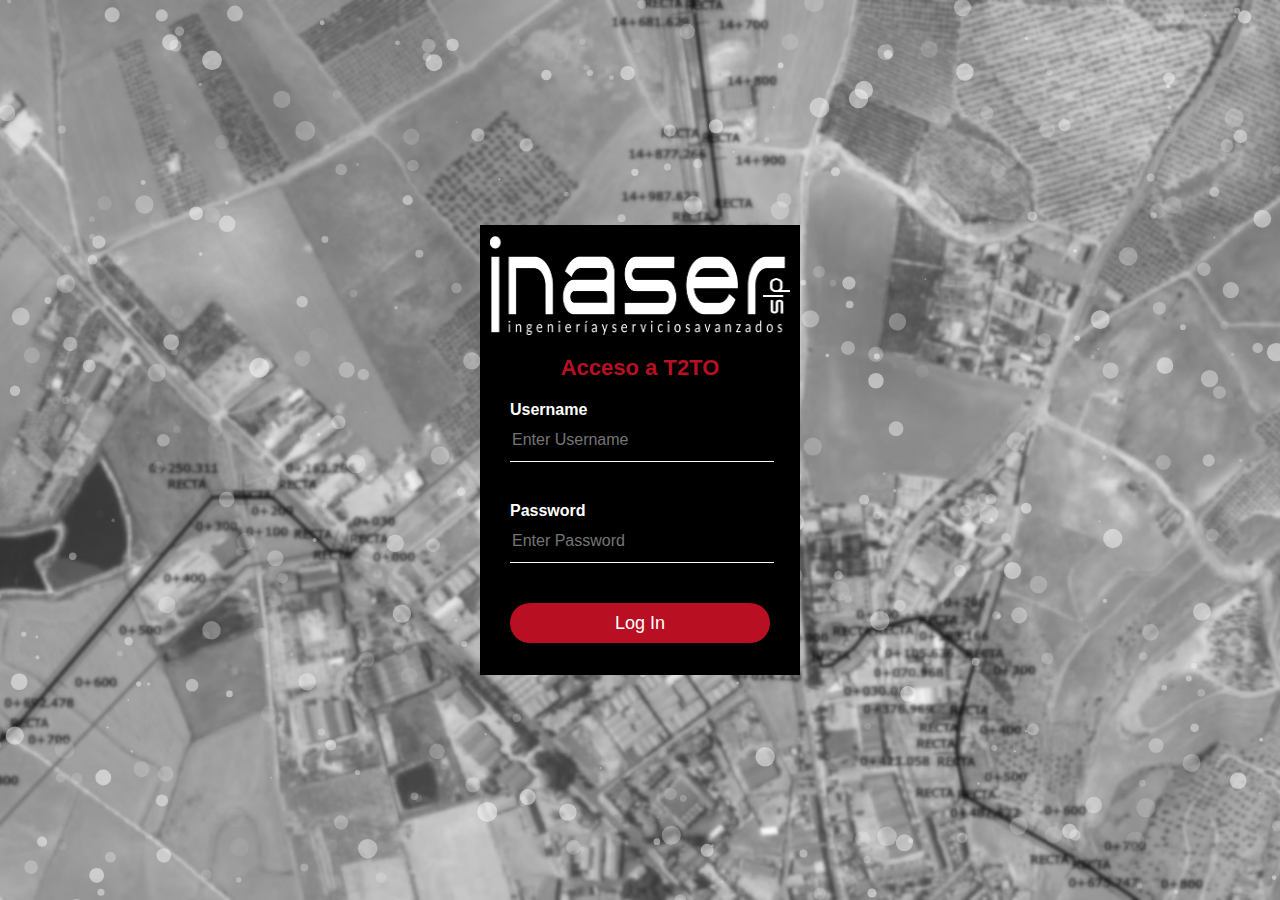
<file: index.html>
<!DOCTYPE html>
<html lang="es">
  
   <head>
      <meta charset="utf-8">
      <title>Prototipo Acceso T2 TO</title>
      <link rel="stylesheet" href="index.css">
      <link rel="shortcut icon" href="fondotransparentesinweb85300.png" type="image/x-icon">
   </head>
   
   <body>
       
       <div id="particles-js"></div>

       <div class="login-box">
           <img class="avatar" src="fondo%20transparente%20txt%20blanco%20sin%20web.png" alt="logo de inaser">
           
           <h1>Acceso a T2TO</h1>
           
           <script src="index.js"></script>
           
           
           <form name=form>
               <!--user name-->
               <label for="username">Username</label>
               <input type="text" placeholder="Enter Username" name=login autocomplete="off">
               
               <!--Passwordd-->
               <label for="password">Password</label>
               <input type="password" placeholder="Enter Password" name=password>
            
            <input onclick=ir() type="button" value="Log In">
            
           
               
           </form>
           
        </div>
 
<script src="particles.min.js"></script>  
<script src="app.js"></script>
        
   </body>
</html>
</file>
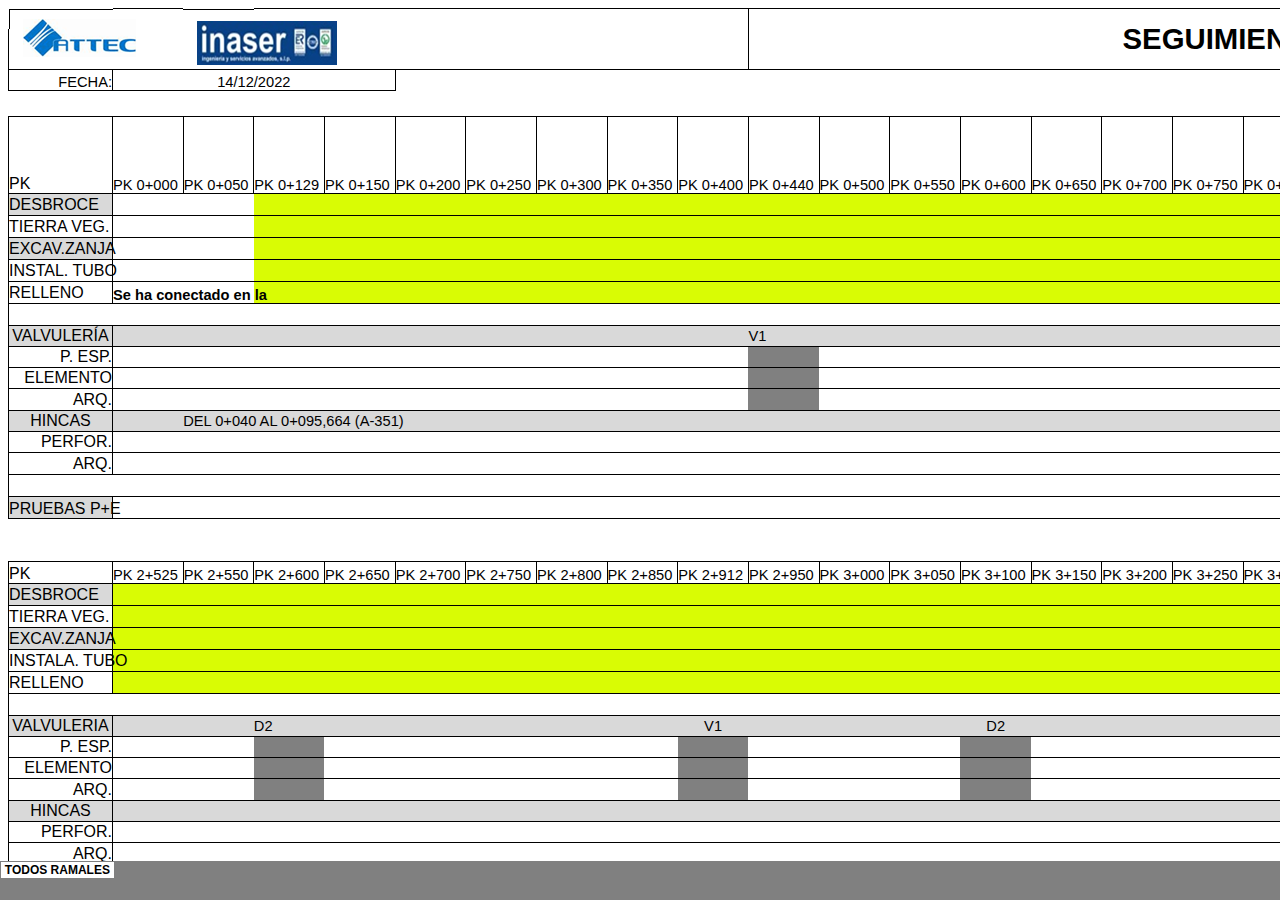
<file: 20221130 T2TO WEB REV00.htm>
<html xmlns:v="urn:schemas-microsoft-com:vml"
xmlns:o="urn:schemas-microsoft-com:office:office"
xmlns:x="urn:schemas-microsoft-com:office:excel"
xmlns="http://www.w3.org/TR/REC-html40">

<head>
<meta name="Excel Workbook Frameset">
<meta http-equiv=Content-Type content="text/html; charset=windows-1252">
<meta name=ProgId content=Excel.Sheet>
<meta name=Generator content="Microsoft Excel 15">
<link rel=File-List href="20221130%20T2TO%20WEB%20REV00_archivos/filelist.xml">
<title>SEGUIMIENTO OBRAS</title>
<![if !supportTabStrip]>
<link id="shLink" href="20221130%20T2TO%20WEB%20REV00_archivos/sheet001.htm">

<link id="shLink">

<script language="JavaScript">
<!--
 var c_lTabs=1;

 var c_rgszSh=new Array(c_lTabs);
 c_rgszSh[0] = "TODOS�RAMALES";



 var c_rgszClr=new Array(8);
 c_rgszClr[0]="window";
 c_rgszClr[1]="buttonface";
 c_rgszClr[2]="windowframe";
 c_rgszClr[3]="windowtext";
 c_rgszClr[4]="threedlightshadow";
 c_rgszClr[5]="threedhighlight";
 c_rgszClr[6]="threeddarkshadow";
 c_rgszClr[7]="threedshadow";

 var g_iShCur;
 var g_rglTabX=new Array(c_lTabs);

function fnGetIEVer()
{
 var ua=window.navigator.userAgent
 var msie=ua.indexOf("MSIE")
 if (msie>0 && window.navigator.platform=="Win32")
  return parseInt(ua.substring(msie+5,ua.indexOf(".", msie)));
 else
  return 0;
}

function fnBuildFrameset()
{
 var szHTML="<frameset rows=\"*,18\" border=0 width=0 frameborder=no framespacing=0>"+
  "<frame src=\""+document.all.item("shLink")[0].href+"\" name=\"frSheet\" noresize>"+
  "<frameset cols=\"54,*\" border=0 width=0 frameborder=no framespacing=0>"+
  "<frame src=\"\" name=\"frScroll\" marginwidth=0 marginheight=0 scrolling=no>"+
  "<frame src=\"\" name=\"frTabs\" marginwidth=0 marginheight=0 scrolling=no>"+
  "</frameset></frameset><plaintext>";

 with (document) {
  open("text/html","replace");
  write(szHTML);
  close();
 }

 fnBuildTabStrip();
}

function fnBuildTabStrip()
{
 var szHTML=
  "<html><head><style>.clScroll {font:8pt Courier New;color:"+c_rgszClr[6]+";cursor:default;line-height:10pt;}"+
  ".clScroll2 {font:10pt Arial;color:"+c_rgszClr[6]+";cursor:default;line-height:11pt;}</style></head>"+
  "<body onclick=\"event.returnValue=false;\" ondragstart=\"event.returnValue=false;\" onselectstart=\"event.returnValue=false;\" bgcolor="+c_rgszClr[4]+" topmargin=0 leftmargin=0><table cellpadding=0 cellspacing=0 width=100%>"+
  "<tr><td colspan=6 height=1 bgcolor="+c_rgszClr[2]+"></td></tr>"+
  "<tr><td style=\"font:1pt\">&nbsp;<td>"+
  "<td valign=top id=tdScroll class=\"clScroll\" onclick=\"parent.fnFastScrollTabs(0);\" onmouseover=\"parent.fnMouseOverScroll(0);\" onmouseout=\"parent.fnMouseOutScroll(0);\"><a>&#171;</a></td>"+
  "<td valign=top id=tdScroll class=\"clScroll2\" onclick=\"parent.fnScrollTabs(0);\" ondblclick=\"parent.fnScrollTabs(0);\" onmouseover=\"parent.fnMouseOverScroll(1);\" onmouseout=\"parent.fnMouseOutScroll(1);\"><a>&lt</a></td>"+
  "<td valign=top id=tdScroll class=\"clScroll2\" onclick=\"parent.fnScrollTabs(1);\" ondblclick=\"parent.fnScrollTabs(1);\" onmouseover=\"parent.fnMouseOverScroll(2);\" onmouseout=\"parent.fnMouseOutScroll(2);\"><a>&gt</a></td>"+
  "<td valign=top id=tdScroll class=\"clScroll\" onclick=\"parent.fnFastScrollTabs(1);\" onmouseover=\"parent.fnMouseOverScroll(3);\" onmouseout=\"parent.fnMouseOutScroll(3);\"><a>&#187;</a></td>"+
  "<td style=\"font:1pt\">&nbsp;<td></tr></table></body></html>";

 with (frames['frScroll'].document) {
  open("text/html","replace");
  write(szHTML);
  close();
 }

 szHTML =
  "<html><head>"+
  "<style>A:link,A:visited,A:active {text-decoration:none;"+"color:"+c_rgszClr[3]+";}"+
  ".clTab {cursor:hand;background:"+c_rgszClr[1]+";font:9pt Arial;padding-left:3px;padding-right:3px;text-align:center;}"+
  ".clBorder {background:"+c_rgszClr[2]+";font:1pt;}"+
  "</style></head><body onload=\"parent.fnInit();\" onselectstart=\"event.returnValue=false;\" ondragstart=\"event.returnValue=false;\" bgcolor="+c_rgszClr[4]+
  " topmargin=0 leftmargin=0><table id=tbTabs cellpadding=0 cellspacing=0>";

 var iCellCount=(c_lTabs+1)*2;

 var i;
 for (i=0;i<iCellCount;i+=2)
  szHTML+="<col width=1><col>";

 var iRow;
 for (iRow=0;iRow<6;iRow++) {

  szHTML+="<tr>";

  if (iRow==5)
   szHTML+="<td colspan="+iCellCount+"></td>";
  else {
   if (iRow==0) {
    for(i=0;i<iCellCount;i++)
     szHTML+="<td height=1 class=\"clBorder\"></td>";
   } else if (iRow==1) {
    for(i=0;i<c_lTabs;i++) {
     szHTML+="<td height=1 nowrap class=\"clBorder\">&nbsp;</td>";
     szHTML+=
      "<td id=tdTab height=1 nowrap class=\"clTab\" onmouseover=\"parent.fnMouseOverTab("+i+");\" onmouseout=\"parent.fnMouseOutTab("+i+");\">"+
      "<a href=\""+document.all.item("shLink")[i].href+"\" target=\"frSheet\" id=aTab>&nbsp;"+c_rgszSh[i]+"&nbsp;</a></td>";
    }
    szHTML+="<td id=tdTab height=1 nowrap class=\"clBorder\"><a id=aTab>&nbsp;</a></td><td width=100%></td>";
   } else if (iRow==2) {
    for (i=0;i<c_lTabs;i++)
     szHTML+="<td height=1></td><td height=1 class=\"clBorder\"></td>";
    szHTML+="<td height=1></td><td height=1></td>";
   } else if (iRow==3) {
    for (i=0;i<iCellCount;i++)
     szHTML+="<td height=1></td>";
   } else if (iRow==4) {
    for (i=0;i<c_lTabs;i++)
     szHTML+="<td height=1 width=1></td><td height=1></td>";
    szHTML+="<td height=1 width=1></td><td></td>";
   }
  }
  szHTML+="</tr>";
 }

 szHTML+="</table></body></html>";
 with (frames['frTabs'].document) {
  open("text/html","replace");
  charset=document.charset;
  write(szHTML);
  close();
 }
}

function fnInit()
{
 g_rglTabX[0]=0;
 var i;
 for (i=1;i<=c_lTabs;i++)
  with (frames['frTabs'].document.all.tbTabs.rows[1].cells[fnTabToCol(i-1)])
   g_rglTabX[i]=offsetLeft+offsetWidth-6;
}

function fnTabToCol(iTab)
{
 return 2*iTab+1;
}

function fnNextTab(fDir)
{
 var iNextTab=-1;
 var i;

 with (frames['frTabs'].document.body) {
  if (fDir==0) {
   if (scrollLeft>0) {
    for (i=0;i<c_lTabs&&g_rglTabX[i]<scrollLeft;i++);
    if (i<c_lTabs)
     iNextTab=i-1;
   }
  } else {
   if (g_rglTabX[c_lTabs]+6>offsetWidth+scrollLeft) {
    for (i=0;i<c_lTabs&&g_rglTabX[i]<=scrollLeft;i++);
    if (i<c_lTabs)
     iNextTab=i;
   }
  }
 }
 return iNextTab;
}

function fnScrollTabs(fDir)
{
 var iNextTab=fnNextTab(fDir);

 if (iNextTab>=0) {
  frames['frTabs'].scroll(g_rglTabX[iNextTab],0);
  return true;
 } else
  return false;
}

function fnFastScrollTabs(fDir)
{
 if (c_lTabs>16)
  frames['frTabs'].scroll(g_rglTabX[fDir?c_lTabs-1:0],0);
 else
  if (fnScrollTabs(fDir)>0) window.setTimeout("fnFastScrollTabs("+fDir+");",5);
}

function fnSetTabProps(iTab,fActive)
{
 var iCol=fnTabToCol(iTab);
 var i;

 if (iTab>=0) {
  with (frames['frTabs'].document.all) {
   with (tbTabs) {
    for (i=0;i<=4;i++) {
     with (rows[i]) {
      if (i==0)
       cells[iCol].style.background=c_rgszClr[fActive?0:2];
      else if (i>0 && i<4) {
       if (fActive) {
        cells[iCol-1].style.background=c_rgszClr[2];
        cells[iCol].style.background=c_rgszClr[0];
        cells[iCol+1].style.background=c_rgszClr[2];
       } else {
        if (i==1) {
         cells[iCol-1].style.background=c_rgszClr[2];
         cells[iCol].style.background=c_rgszClr[1];
         cells[iCol+1].style.background=c_rgszClr[2];
        } else {
         cells[iCol-1].style.background=c_rgszClr[4];
         cells[iCol].style.background=c_rgszClr[(i==2)?2:4];
         cells[iCol+1].style.background=c_rgszClr[4];
        }
       }
      } else
       cells[iCol].style.background=c_rgszClr[fActive?2:4];
     }
    }
   }
   with (aTab[iTab].style) {
    cursor=(fActive?"default":"hand");
    color=c_rgszClr[3];
   }
  }
 }
}

function fnMouseOverScroll(iCtl)
{
 frames['frScroll'].document.all.tdScroll[iCtl].style.color=c_rgszClr[7];
}

function fnMouseOutScroll(iCtl)
{
 frames['frScroll'].document.all.tdScroll[iCtl].style.color=c_rgszClr[6];
}

function fnMouseOverTab(iTab)
{
 if (iTab!=g_iShCur) {
  var iCol=fnTabToCol(iTab);
  with (frames['frTabs'].document.all) {
   tdTab[iTab].style.background=c_rgszClr[5];
  }
 }
}

function fnMouseOutTab(iTab)
{
 if (iTab>=0) {
  var elFrom=frames['frTabs'].event.srcElement;
  var elTo=frames['frTabs'].event.toElement;

  if ((!elTo) ||
   (elFrom.tagName==elTo.tagName) ||
   (elTo.tagName=="A" && elTo.parentElement!=elFrom) ||
   (elFrom.tagName=="A" && elFrom.parentElement!=elTo)) {

   if (iTab!=g_iShCur) {
    with (frames['frTabs'].document.all) {
     tdTab[iTab].style.background=c_rgszClr[1];
    }
   }
  }
 }
}

function fnSetActiveSheet(iSh)
{
 if (iSh!=g_iShCur) {
  fnSetTabProps(g_iShCur,false);
  fnSetTabProps(iSh,true);
  g_iShCur=iSh;
 }
}

 window.g_iIEVer=fnGetIEVer();
 if (window.g_iIEVer>=4)
  fnBuildFrameset();
//-->
</script>
<![endif]><!--[if gte mso 9]><xml>
 <x:ExcelWorkbook>
  <x:ExcelWorksheets>
   <x:ExcelWorksheet>
    <x:Name>TODOS RAMALES</x:Name>
    <x:WorksheetSource
     HRef="20221130%20T2TO%20WEB%20REV00_archivos/sheet001.htm"/>
   </x:ExcelWorksheet>
  </x:ExcelWorksheets>
  <x:Stylesheet HRef="20221130%20T2TO%20WEB%20REV00_archivos/stylesheet.css"/>
  <x:WindowHeight>12375</x:WindowHeight>
  <x:WindowWidth>28800</x:WindowWidth>
  <x:WindowTopX>0</x:WindowTopX>
  <x:WindowTopY>0</x:WindowTopY>
  <x:ProtectStructure>False</x:ProtectStructure>
  <x:ProtectWindows>False</x:ProtectWindows>
 </x:ExcelWorkbook>
</xml><![endif]-->
</head>

<frameset rows="*,39" border=0 width=0 frameborder=no framespacing=0>
 <frame src="20221130%20T2TO%20WEB%20REV00_archivos/sheet001.htm" name="frSheet">
 <frame src="20221130%20T2TO%20WEB%20REV00_archivos/tabstrip.htm" name="frTabs" marginwidth=0 marginheight=0>
 <noframes>
  <body>
   <p>Esta p�gina utiliza marcos que su explorador no admite.</p>
  </body>
 </noframes>
</frameset>
</html>
</file>
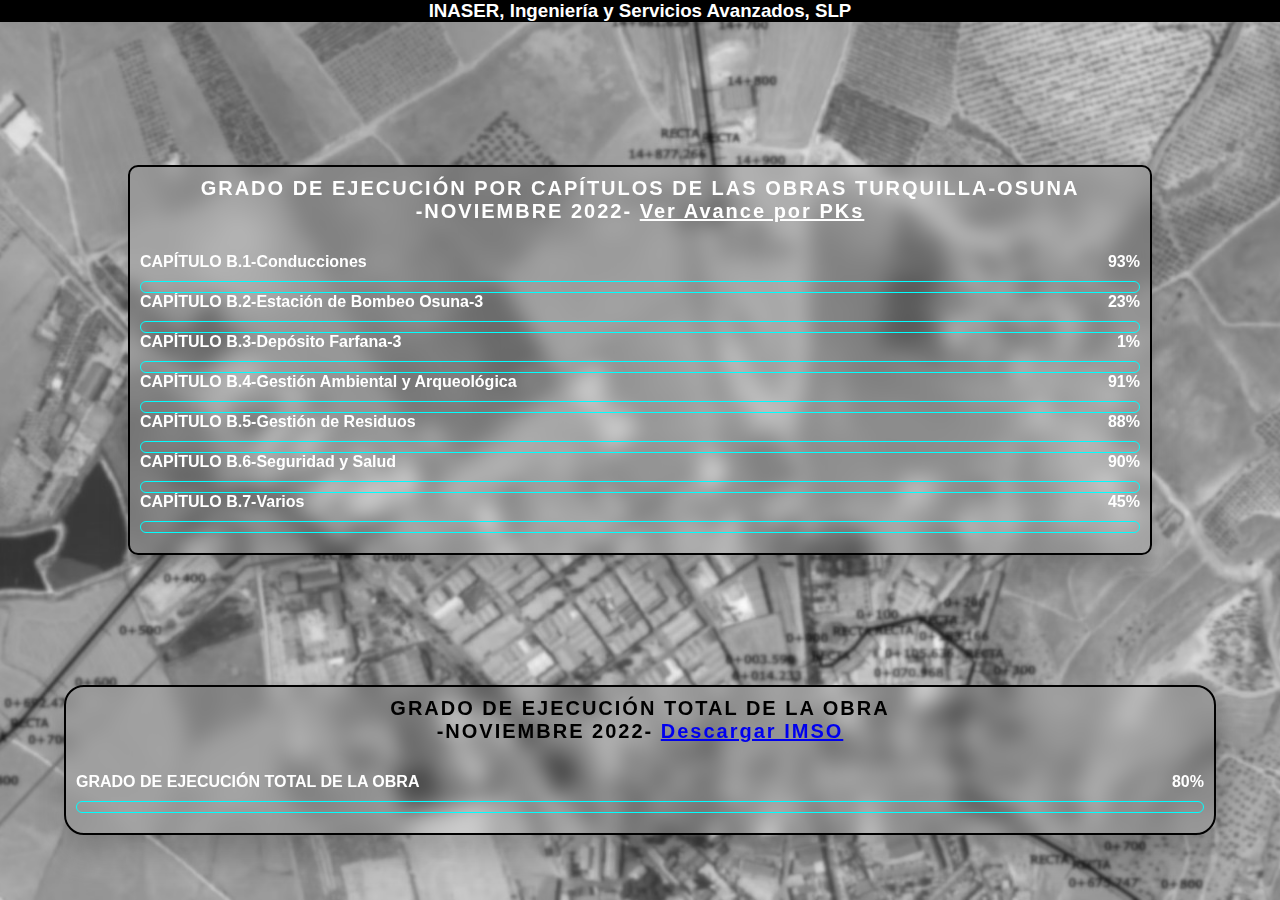
<file: avanceobrat2.html>
<!DOCTYPE html>
<html lang="es">
   <head>
      
       <meta charset="UTF-8">
       <meta http-equiv="X-UA-Compatible" content="IE=edge">
       <meta name="mobile-web-app-capable" content="yes">
       <meta name="apple-mobile-web-app-capable" content="yes">   
       <meta name="viewport" content="width=device-width, initial-scale=1">
       <title>ESTADO AVANCE OBRA</title>
       <link rel="stylesheet" href="avanceobrat2.css">
       
   </head>
   
   <body>
    
    
      <header>
            
            <h3>
                INASER, Ingeniería y Servicios Avanzados, SLP
            </h3>
            
        </header> 
        
     
      <div class="caja-padre">
          <div class="contenedor">
             <h1>GRADO DE EJECUCIÓN POR CAPÍTULOS DE LAS OBRAS TURQUILLA-OSUNA <br> -NOVIEMBRE 2022-


<a download="Avance PKs" href="20221130 T2TO WEB REV00.htm" target=_blank">Ver Avance por PKs  </a>




</h1>



             
             
             <div class="skill">
                 <div class="detalles">
                    <span>CAPÍTULO B.1-Conducciones</span>
                    <span>93%</span>
                 </div>
                    
                 <div class="menu">
                   <div id="html-menu"></div>
                 </div>
             </div>
             
             
             
             
             <div class="skill">
                 <div class="detalles">
                    <span>CAPÍTULO B.2-Estación de Bombeo Osuna-3</span>
                    <span>23%</span>
                 </div>
                    
                 <div class="menu">
                   <div id="css-menu"></div>
                 </div>
             </div>
             
             
             
              <div class="skill">
                 <div class="detalles">
                    <span>CAPÍTULO B.3-Depósito Farfana-3</span>
                    <span>1%</span>
                 </div>
                    
                 <div class="menu">
                   <div id="js-menu"></div>
                 </div>
             </div>
             
             
             
             <div class="skill">
                 <div class="detalles">
                    <span>CAPÍTULO B.4-Gestión Ambiental y Arqueológica</span>
                    <span>91%</span>
                 </div>
                    
                 <div class="menu">
                   <div id="angular-menu"></div>
                 </div>
             </div>
             
             
             <div class="skill">
                 <div class="detalles">
                    <span>CAPÍTULO B.5-Gestión de Residuos</span>
                    <span>88%</span>
                 </div>
                    
                 <div class="menu">
                   <div id="b5-menu"></div>
                 </div>
             </div>
             
               
                <div class="skill">
                 <div class="detalles">
                    <span>CAPÍTULO B.6-Seguridad y Salud</span>
                    <span>90%</span>
                 </div>
                    
                 <div class="menu">
                   <div id="b6-menu"></div>
                 </div>
             </div>
             
             
              <div class="skill">
                 <div class="detalles">
                    <span>CAPÍTULO B.7-Varios</span>
                    <span>45%</span>
                 </div>
                    
                 <div class="menu">
                   <div id="b7-menu"></div>
                 </div>
             </div>
             
           
              
              
              
          </div>
          
      </div>
      
       
<div class="caja-padre2">
    <div class="contenedor2">
    <h2>GRADO DE EJECUCIÓN TOTAL DE LA OBRA<br> -NOVIEMBRE 2022-
<a download="IMSO NOV22" href="RC03018_221130_IMSO nº18 UTE Turquilla Osuna-nov22 Rev-00 R PORTADA.pdf" target=_blank">Descargar IMSO  </a>


</h2>   
         
        <div class="skill">
                 <div class="detalles2">
                    <span>GRADO DE EJECUCIÓN TOTAL DE LA OBRA</span>
                    <span>80%</span>
                 </div>
                    
                 <div class="menu2">
                   <div id="total-menu"></div>
                 </div>
             </div>   
           
       </div>
          
      </div>        
  
       
       
   </body>
   
   
</html>
</file>
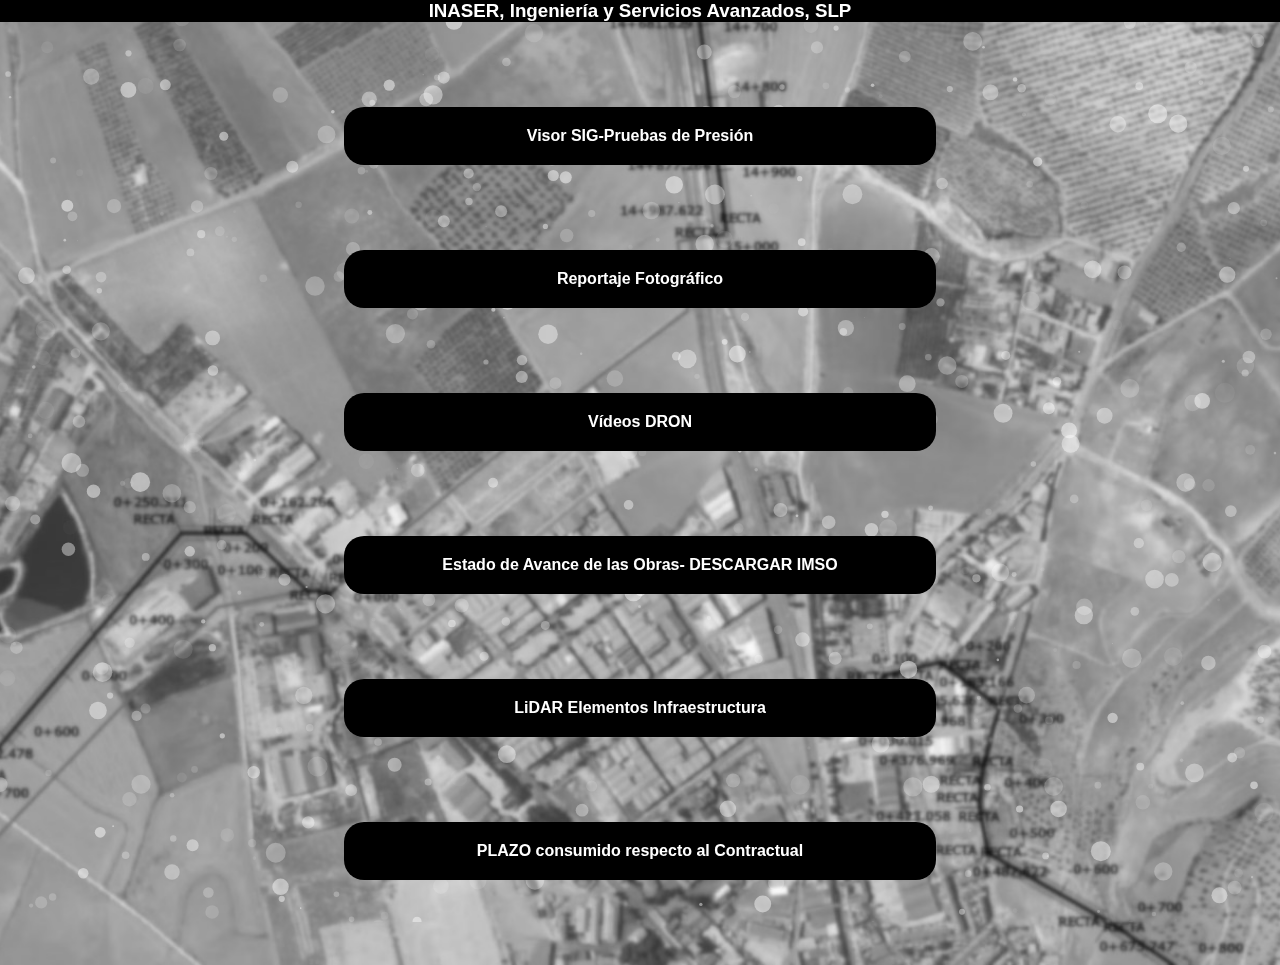
<file: hiperenlopag.html>
<!DOCTYPE html>
<html lang="es">
  
   <head>
      <meta charset="utf-8">
      <meta http-equiv="X-UA-Compatible" content="IE=edge">
      <meta name="viewport" content="initial-scale=1,user-scalable=no,maximum-scale=1,width=device-width">
       <meta name="mobile-web-app-capable" content="yes">
       <meta name="apple-mobile-web-app-capable" content="yes">
      <title>Principal</title>
       <link rel="stylesheet" href="hiperenlopag.css">                 </head>

   <body>

<h3>

    INASER, Ingeniería y Servicios Avanzados, SLP
   
</h3>

   <div id="particles-js"></div> 
   
    

<a class="btn-1" href="t2to.html" target="_blank" rel="noopener noreferrer">Visor SIG-Pruebas de Presión</a>

<a class="btn-2" href="reporfot.html"
      target="_blank" rel="noopener noreferrer"
      >Reportaje Fotográfico</a>

<a class="btn-3" href="videos.html"
      target="_blank" rel="noopener noreferrer"
      >Vídeos DRON</a>

<a class="btn-4" href="avanceobrat2.html"
      target="_blank" rel="noopener noreferrer"
      >Estado de Avance de las Obras- DESCARGAR IMSO</a>


<a class="btn-5" href="lidar.html"
      target="_blank" rel="noopener noreferrer"
      >LiDAR Elementos Infraestructura</a>

<a class="btn-6" href="plazo.html"
      target="_blank" rel="noopener noreferrer"
      >PLAZO consumido respecto al Contractual</a>

   
<script src="particles.min.js"></script>  
<script src="app.js"></script>  
   </body>
</html
</file>
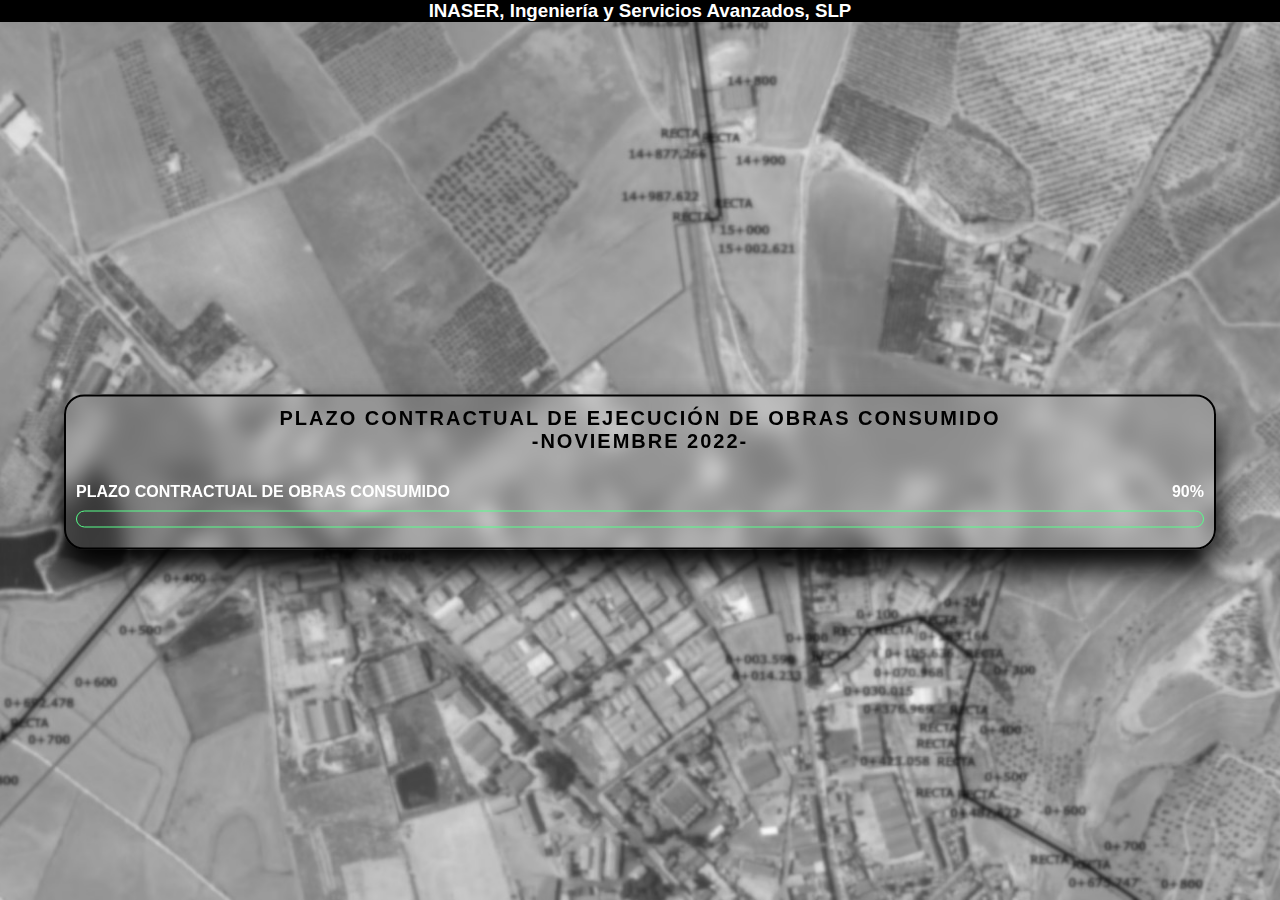
<file: plazo.html>
<!DOCTYPE html>
<html lang="es">
   <head>
      
       <meta charset="UTF-8">
       <meta http-equiv="X-UA-Compatible" content="IE=edge">
       <meta name="mobile-web-app-capable" content="yes">
       <meta name="apple-mobile-web-app-capable" content="yes">   
       <meta name="viewport" content="width=device-width, initial-scale=1">
       <title>PLAZO DE LA OBRA CONSUMIDO A NOVIEMBRE 2022</title>
       <link rel="stylesheet" href="plazo.css">
       
   </head>

 <body>
    
    
      <header>
            
            <h3>
                INASER, Ingeniería y Servicios Avanzados, SLP
            </h3>
            
        </header> 



<div class="caja-padre2">
    <div class="contenedor2">
    <h2>PLAZO CONTRACTUAL DE EJECUCIÓN DE OBRAS CONSUMIDO<br> -NOVIEMBRE 2022-</h2>   
         
        <div class="skill">
                 <div class="detalles2">
                    <span>PLAZO CONTRACTUAL DE OBRAS CONSUMIDO</span>
                    <span>90%</span>
                 </div>
                    
                 <div class="menu2">
                   <div id="total-menu"></div>
                 </div>
             </div>   
           
       </div>
          
      </div>        
  
       
       
   </body>
   
   
</html>
</file>
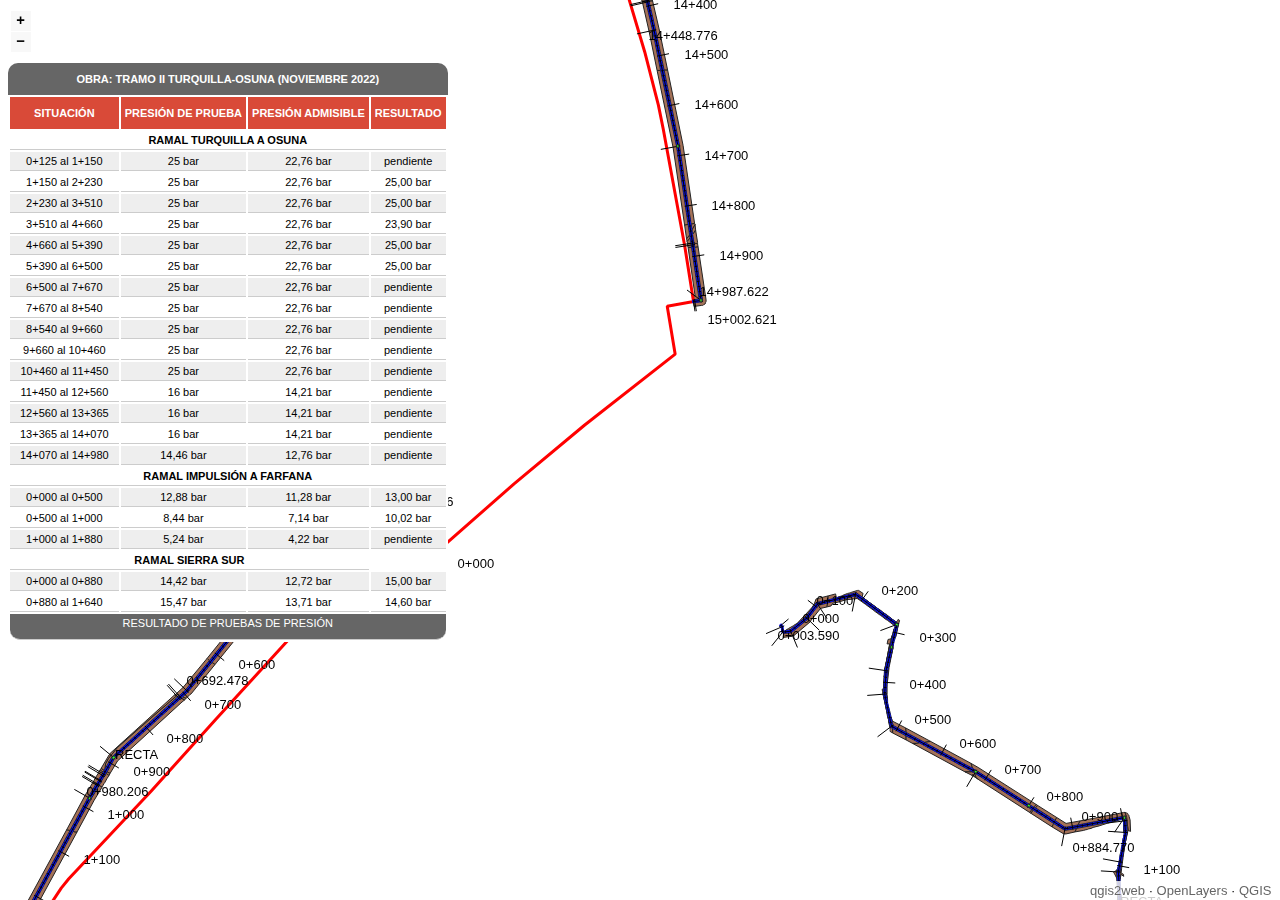
<file: t2to.html>
<!doctype html>
<html lang="es">
 
   <head>
        <meta charset="utf-8">
        <meta http-equiv="X-UA-Compatible" content="IE=edge">
        <meta name="viewport" content="initial-scale=1,user-scalable=no,maximum-scale=1,width=device-width">
        <meta name="mobile-web-app-capable" content="yes">
        <meta name="apple-mobile-web-app-capable" content="yes">
        <link rel="stylesheet" href="./resources/ol.css">
        <link rel="stylesheet" href="resources/fontawesome-all.min.css">
        <link rel="stylesheet" href="./resources/ol-layerswitcher.css">
        <link rel="stylesheet" href="./resources/qgis2web.css">
        <link rel="stylesheet" type="text/css" href="tabpres1.css">
	
<style>
.search-layer {
  top: 65px;
  left: .5em;
}
.ol-touch .search-layer {
  top: 80px;
}
</style>
        <style>
        html, body {
            background-color: #ffffff;
        }
        .ol-control button {
            background-color: #f8f8f8 !important;
            color: #000000 !important;
            border-radius: 0px !important;
        }
        .ol-zoom, .geolocate, .gcd-gl-control .ol-control {
            background-color: rgba(255,255,255,.4) !important;
            padding: 3px !important;
        }
        .ol-scale-line {
            background: none !important;
        }
        .ol-scale-line-inner {
            border: 2px solid #f8f8f8 !important;
            border-top: none !important;
            background: rgba(255, 255, 255, 0.5) !important;
            color: black !important;
        }
        </style>
        <style>
        #map {
            width: 100%;
            height: 100%;
        }
        </style>
        <title></title>
    </head>




    <body>
        <div id="map">
            <div id="popup" class="ol-popup">
                <a href="#" id="popup-closer" class="ol-popup-closer"></a>
                <div id="popup-content"></div>
            </div>
        </div>



	<table>
         <caption><b>OBRA: TRAMO II TURQUILLA-OSUNA (NOVIEMBRE 2022)<b></caption>
          <thead>
             <tr>
                <th>SITUACIÓN</th>
                <th>PRESIÓN DE PRUEBA</th>
                <th>PRESIÓN ADMISIBLE</th>  
		<th>RESULTADO</th> 
             </tr>
                
          </thead>
          <tbody>


             <tr>
                 <td colspan="4"><b>RAMAL TURQUILLA A OSUNA<b> </td>
             </tr> 


             <tr>
                 <td>0+125 al 1+150</td>
                 <td>25 bar</td>
                 <td>22,76 bar</td>
		 <td>pendiente</td>
             </tr> 
                
             <tr>
                 <td>1+150 al 2+230</td>
                 <td>25 bar</td>
                 <td>22,76 bar</td>
		 <td>25,00 bar</td>
             </tr> 
                
            <tr>
                 <td>2+230 al 3+510</td>
                 <td>25 bar</td>
                 <td>22,76 bar</td>
		 <td>25,00  bar</td>
             </tr> 
                
                
             <tr>
                 <td>3+510 al 4+660</td>
                 <td>25 bar</td>
                 <td>22,76 bar</td>
		 <td>23,90 bar</td>
             </tr> 
                
             <tr>
                 <td>4+660 al 5+390</td>
                 <td>25 bar</td>
                 <td>22,76 bar</td>
		 <td>25,00 bar</td>
             </tr>
               
              <tr>
                 <td>5+390 al 6+500</td>
                 <td>25 bar</td>
                 <td>22,76 bar</td>
		 <td>25,00 bar</td>
             </tr>
                
              <tr>
                 <td>6+500 al 7+670</td>
                 <td>25 bar</td>
                 <td>22,76 bar</td>
		 <td>pendiente</td>
             </tr>
                
             <tr>
                 <td>7+670 al 8+540</td>
                 <td>25 bar</td>
                 <td>22,76 bar</td>
		 <td>pendiente</td>
             </tr>
                
            <tr>
                 <td>8+540 al 9+660</td>
                 <td>25 bar</td>
                 <td>22,76 bar</td>
		 <td>pendiente</td>
             </tr>
                
                
            <tr>
                 <td>9+660 al 10+460</td>
                 <td>25 bar</td>
                 <td>22,76 bar</td>
		 <td>pendiente</td>
             </tr>
                 
            <tr>
                  <td>10+460 al 11+450</td>
                 <td>25 bar</td>
                 <td>22,76 bar</td>
		 <td>pendiente</td>
             </tr> 
                
            <tr>
                  <td>11+450 al 12+560</td>
                 <td>16 bar</td>
                 <td>14,21 bar</td>
		 <td>pendiente</td>
             </tr> 
                
            <tr>
                   <td>12+560 al 13+365</td>
                 <td>16 bar</td>
                 <td>14,21 bar</td>
		 <td>pendiente</td>
             </tr>
                
            <tr>
                   <td>13+365 al 14+070</td>
                 <td>16 bar</td>
                 <td>14,21 bar</td>
		 <td>pendiente</td>
             </tr>
                
            <tr>
                   <td>14+070 al 14+980</td>
                 <td>14,46 bar</td>
                 <td>12,76 bar</td>
		 <td>pendiente</td>
             </tr>

 
               <tr>
                 <td colspan="4"><b>RAMAL IMPULSIÓN A FARFANA<b> </td>
             </tr> 
   
           
	     <tr>
                 <td>0+000 al 0+500</td>
                 <td>12,88 bar</td>
                 <td>11,28 bar</td>
		 <td>13,00 bar</td>
             </tr> 

             <tr>
                 <td>0+500 al 1+000</td>
                 <td>8,44 bar</td>
                 <td>7,14 bar</td>
		 <td>10,02 bar</td>
             </tr> 
                
            <tr>
                 <td>1+000 al 1+880</td>
                 <td>5,24 bar</td>
                 <td>4,22 bar</td>
		 <td>pendiente</td>
             </tr> 
                

              <tr>
                 <td colspan="3"><b>RAMAL SIERRA SUR<b> </td>
             </tr>                
        

             <tr>
                 <td>0+000 al 0+880</td>
                 <td>14,42 bar</td>
                 <td>12,72 bar</td>
		 <td>15,00 bar</td>
             </tr> 
                
             <tr>
                 <td>0+880 al 1+640</td>
                 <td>15,47 bar</td>
                 <td>13,71 bar</td>
		 <td>14,60 bar</td>
             </tr> 


          </tbody>
          
        
                                    
          <tfoot>
             <tr>
                 <td colspan="4">RESULTADO DE PRUEBAS DE PRESIÓN </td>
             </tr>
                  
          </tfoot>
    
       </table>





        <script src="resources/qgis2web_expressions.js"></script>
        <script src="resources/polyfills.js"></script>
        <script src="./resources/functions.js"></script>
        <script src="./resources/ol.js"></script>
        <script src="./resources/ol-layerswitcher.js"></script>
        <script src="layers/ServidumbreAcueductoentities_1.js"></script><script src="layers/OcupacionTemporalentities_2.js"></script><script src="layers/EjeConduccionesexistentesentities_3.js"></script><script src="layers/EjeConduccionesproyectadasentities_4.js"></script><script src="layers/PekalizacionEjeConduccionesproyectadasentities_5.js"></script><script src="layers/PekalizacionEjeConduccionesproyectadasentities_6.js"></script><script src="layers/ArquetasExpropiacionenDominioentities_7.js"></script>
        <script src="styles/ServidumbreAcueductoentities_1_style.js"></script><script src="styles/OcupacionTemporalentities_2_style.js"></script><script src="styles/EjeConduccionesexistentesentities_3_style.js"></script><script src="styles/EjeConduccionesproyectadasentities_4_style.js"></script><script src="styles/PekalizacionEjeConduccionesproyectadasentities_5_style.js"></script><script src="styles/PekalizacionEjeConduccionesproyectadasentities_6_style.js"></script><script src="styles/ArquetasExpropiacionenDominioentities_7_style.js"></script>
        <script src="./layers/layers.js" type="text/javascript"></script> 
        <script src="./resources/Autolinker.min.js"></script>
        <script src="./resources/qgis2web.js"></script>


    </body>
</html>
</file>
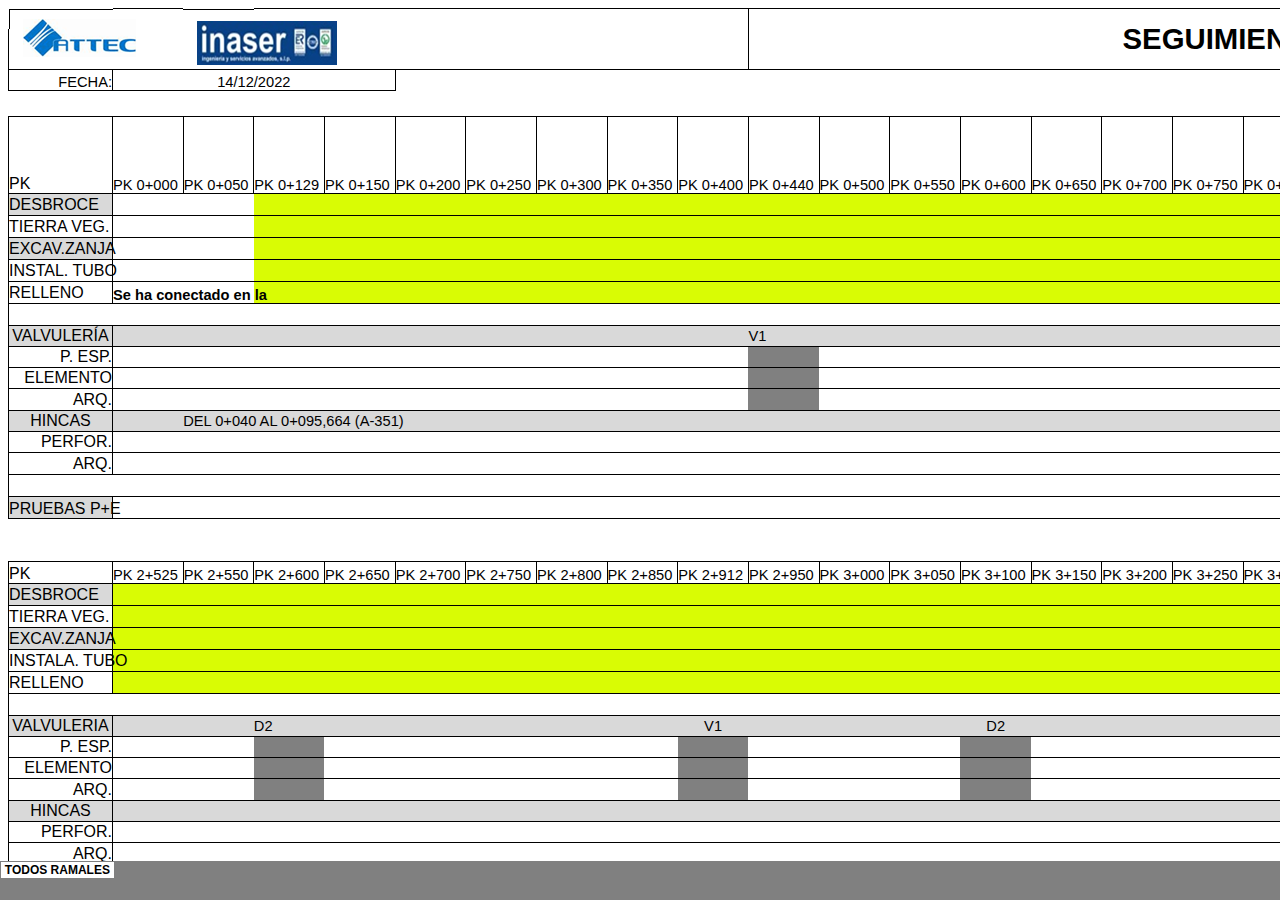
<file: 20221130 T2TO WEB REV00_archivos/tabstrip.htm>
<html>
<head>
<meta http-equiv=Content-Type content="text/html; charset=windows-1252">
<meta name=ProgId content=Excel.Sheet>
<meta name=Generator content="Microsoft Excel 15">
<link id=Main-File rel=Main-File href="../20221130%20T2TO%20WEB%20REV00.htm">

<script language="JavaScript">
<!--
if (window.name!="frTabs")
 window.location.replace(document.all.item("Main-File").href);
//-->
</script>
<style>
<!--
A {
    text-decoration:none;
    color:#000000;
    font-size:9pt;
}
-->
</style>
</head>
<body topmargin=0 leftmargin=0 bgcolor="#808080">
<table border=0 cellspacing=1>
 <tr>
 <td bgcolor="#FFFFFF" nowrap><b><small><small>&nbsp;<a href="sheet001.htm" target="frSheet"><font face="Arial" color="#000000">TODOS RAMALES</font></a>&nbsp;</small></small></b></td>

 </tr>
</table>
</body>
</html>
</file>
<file: index.css>
body { 
    margin: 0;
    padding: 0;
    background: url(fondo%20T2%20TO%201%20EG.jpeg) no-repeat center top;
    background-size: cover;
    font-family: sans-serif;
    height: 100vh;
}


.login-box {
    width: 320px;
    height: 450px;
    background: #000;
    color: #fff;
    top: 50%;
    left: 50%;
    position: relative;
    z-index: 99;
    transform: translate(-50%, -50%);
    box-sizing: border-box;
    padding: 130px 30px;
}

.login-box .avatar {
width: 300px;
height: 100px;
position: absolute;
top: 10px;
left: 10px;   
}

.login-box h1 {
    
    margin: 0;
    padding: 0 0 20px;
    text-align: center;
    font-size: 22px;
    color:#b80f22
}


.login-box label {
    margin: 0;
    padding: 0;
    font-weight: bold;
    display: block;
}

.login-box input {
   width: 100%;
    margin-bottom: 40px;
}

.login-box input[type="text"],
.login-box input[type="password"] {
    border: none;
    border-bottom: 1px solid #fff;
    background: transparent;
    outline: none;
    height: 40px;
    color: #fff;
    font-size: 16px;
    
}

.login-box input[type="button"] {
    border: none;
    outline: none;
    height: 40px;
    background: #b80f22;
    color: #fff;
    font-size: 18px;
    border-radius: 20px;
    transition: 0.7s ease;
}

.login-box input[type="button"]:hover {
    
    background: green;
    color: #fff;
    font-size: 30px;
    border-radius: 30px;
    transition: 0.7s ease;
    cursor: pointer;
}






#particles-js{
	height: 100vh;
	width: 100%;
	position: fixed;
	z-index: 99;
</file>
<file: avanceobrat2.css>
*{
    padding: 0;
    margin: 0;
    box-sizing: border-box;
}


body { 
    margin: 0;
    padding: 0;
    background: url(fondo%20T2%20TO%201%20EG.jpeg) no-repeat center top;
    background-size: cover;
    font-family: sans-serif;
    height: 100vh;
}

.caja-padre{
    width: 80%;
    min-width: auto;
    position: absolute;
    transform: translate(-50%, -50%);
    left: 50%;
    top: 40%;
    
}

.caja-padre2{
    width: 90%;
    min-width: auto;
    position: relative;
    transform: translate(-50%, -50%);
    left: 50%;
    top: 82%;
    
}



.contenedor{
    width: 100%;
    padding: 10px 10px 20px;
    background: linear-gradient(deg,darkred, black);
    border: 2px solid rgba(0, 0, 0, 6);
    border-radius: 10px;
    box-shadow: 0 20px 30px rgba(0, 0, 0, 0.2);
    backdrop-filter: blur(10px);
    
}

.contenedor2{
    width: 100%;
    padding: 10px 10px 20px;
    background: linear-gradient(deg,darkblue, black);
    border: 2px solid rgba(0, 0, 0, 6);
    border-radius: 20px;
    box-shadow: 0 20px 30px rgba(0, 0, 0, 0.2);
    backdrop-filter: blur(10px);
    
}




.contenedor *{
    font-family: 'Segoe UI', Tahoma, geneva, Verdana, sans-serif;
    color: #ffffff;
    font-weight: 630;
}

.contenedor2 *{
    font-family: 'Segoe UI', Tahoma, geneva, Verdana, sans-serif;
   
    font-weight: 760;
}





h1{
    margin-bottom: 30px;
    letter-spacing: 2px;
    text-align: center;
    font-size: 20px;
    font-weight: bold;
}

.skills:not(:last-child){
    margin-bottom: 30px;
    
}

.detalles{
    width: 100%;
    display: flex;
    justify-content: space-between;
    margin-bottom: 10px;
}

.detalles2{
    width: 100%;
    display: flex;
    justify-content: space-between;
    margin-bottom: 10px;
    color:#ffffff;
}




.menu{
    position: relative;
    border: 1px solid cyan;
    border-radius: 20px;
}

.menu2{
    position: relative;
    border: 1px solid cyan;
    border-radius: 20px;
}

.menu div{
    position: relative;
    width: 0;
    height: 10px;
    border-radius: 10px;
    background-color: cyan;
}

.menu2 div{
    position: relative;
    width: 0;
    height: 10px;
    border-radius: 10px;
    background-color: #56ff8a;
}

/*animacion*/

#html-menu{
    animation: html-barra 4s forwards;
}

@keyframes html-barra{
    100%{
        width: 93%;
    }
}

#css-menu{
    animation: css-barra 4s forwards;
}

@keyframes css-barra{
    100%{
        width: 23%;
    }
}

#js-menu{
    animation: js-barra 4s forwards;
}

@keyframes js-barra{
    100%{
        width: 1%;
    }
}

#angular-menu{
    animation: angular-barra 4s forwards;
}

@keyframes angular-barra{
    100%{
        width: 91%;
    }
}


#b5-menu{
    animation: b5-barra 4s forwards;
}

@keyframes b5-barra{
    100%{
        width: 88%;
    }
}


#b6-menu{
    animation: b6-barra 4s forwards;
}

@keyframes b6-barra{
    100%{
        width: 90%;
    }
}


#b7-menu{
    animation: b7-barra 6s forwards;
}

@keyframes b7-barra{
    100%{
        width: 45%;
    }
}






h3{
    text-align: center;
    background-color: black;
    color:white;
    font-family:sans-serif;
  
    
}

#total-menu{
    animation: total-barra 7s forwards;
}

@keyframes total-barra{
    100%{
        width: 80%;
    }
}

h2{
    margin-bottom: 30px;
    letter-spacing: 2px;
    text-align: center;
    font-size: 20px;
    font-weight:normal;
    color:black;
}
</file>
<file: hiperenlopag.css>
body { 
    margin: 0;
    padding: 0;
    background: url(fondo%20T2%20TO%201%20EG.jpeg) no-repeat center top;
    background-size: cover;
    font-family: sans-serif;
    height: 100%;
}

    a{
          
           display:block;
           width: 40%;
           font-family: sans-serif;
           font-weight: 700;
           border-radius: 20px;
           margin: 85px auto;
           padding: 20px 40px;
           background-color: black;
           color: white;
           text-decoration: none;
           text-align: center;
           object-position: center;
           z-index: 100;  
       }
       
       a:hover{
           background-color: transparent;
           border: 2px solid #7A3604;
           color: #7A3604;
           transition: 0.7s ease;
       }


h3{
    text-align: center;
    background-color: #000000;
    color:white;
    font-family:sans-serif;
    margin: 0;
    bottom: 0;
}

#particles-js{
	height: 100vh;
	width: 100%;
	position: fixed;
	z-index: -1;
</file>
<file: plazo.css>
*{
    padding: 0;
    margin: 0;
    box-sizing: border-box;
}

body { 
    margin: 0;
    padding: 0;
    background: url(fondo%20T2%20TO%201%20EG.jpeg) no-repeat center top;
    background-size: cover;
    font-family: sans-serif;
    height: 100vh;
}

.caja-padre2{
    width: 90%;
    min-width: auto;
    position: relative;
    transform: translate(-50%, -50%);
    left: 50%;
    top: 50%;
    
}

.contenedor2{
    width: 100%;
    padding: 10px 10px 20px;
    background: linear-gradient(deg,darkblue, black);
    border: 2px solid rgba(0, 0, 0, 6);
    border-radius: 20px;
    box-shadow: 0 20px 30px rgba(0, 0, 0, 6);
    backdrop-filter: blur(10px);
    
}

.contenedor2 *{
    font-family: 'Segoe UI', Tahoma, geneva, Verdana, sans-serif;
   
    font-weight: 760;
}

.skills:not(:last-child){
    margin-bottom: 30px;
    
}

.detalles2{
    width: 100%;
    display: flex;
    justify-content: space-between;
    margin-bottom: 10px;
    color:#ffffff;
}

.menu2{
    position: relative;
    border: 1px solid #56ff8a;
    border-radius: 20px;
}

.menu2 div{
    position: relative;
    width: 0;
    height: 15px;
    border-radius: 10px;
    background-color: #56ff8a;
}

























h3{
    text-align: center;
    background-color: black;
    color:white;
    font-family:sans-serif;
  
    
}

#total-menu{
    animation: total-barra 7s forwards;
}

@keyframes total-barra{
    100%{
        width: 90%;
    }
}

h2{
    margin-bottom: 30px;
    letter-spacing: 2px;
    text-align: center;
    font-size: 20px;
    font-weight:normal;
    color:black;
}
</file>
<file: resources/ol.css>
.ol-box{box-sizing:border-box;border-radius:2px;border:2px solid #00f}.ol-mouse-position{top:8px;right:8px;position:absolute}.ol-scale-line{background:rgba(0,60,136,.3);border-radius:4px;bottom:8px;left:8px;padding:2px;position:absolute}.ol-scale-line-inner{border:1px solid #eee;border-top:none;color:#eee;font-size:10px;text-align:center;margin:1px;will-change:contents,width;transition:all .25s}.ol-scale-bar{position:absolute;bottom:8px;left:8px}.ol-scale-step-marker{width:1px;height:15px;background-color:#000;float:right;z-Index:10}.ol-scale-step-text{position:absolute;bottom:-5px;font-size:12px;z-Index:11;color:#000;text-shadow:-2px 0 #fff,0 2px #fff,2px 0 #fff,0 -2px #fff}.ol-scale-text{position:absolute;font-size:14px;text-align:center;bottom:25px;color:#000;text-shadow:-2px 0 #fff,0 2px #fff,2px 0 #fff,0 -2px #fff}.ol-scale-singlebar{position:relative;height:10px;z-Index:9;border:1px solid #000}.ol-unsupported{display:none}.ol-unselectable,.ol-viewport{-webkit-touch-callout:none;-webkit-user-select:none;-moz-user-select:none;-ms-user-select:none;user-select:none;-webkit-tap-highlight-color:transparent}.ol-overlaycontainer,.ol-overlaycontainer-stopevent{pointer-events:none}.ol-overlaycontainer-stopevent>*,.ol-overlaycontainer>*{pointer-events:auto}.ol-selectable{-webkit-touch-callout:default;-webkit-user-select:text;-moz-user-select:text;-ms-user-select:text;user-select:text}.ol-grabbing{cursor:-webkit-grabbing;cursor:-moz-grabbing;cursor:grabbing}.ol-grab{cursor:move;cursor:-webkit-grab;cursor:-moz-grab;cursor:grab}.ol-control{position:absolute;background-color:rgba(255,255,255,.4);border-radius:4px;padding:2px}.ol-control:hover{background-color:rgba(255,255,255,.6)}.ol-zoom{top:.5em;left:.5em}.ol-rotate{top:.5em;right:.5em;transition:opacity .25s linear,visibility 0s linear}.ol-rotate.ol-hidden{opacity:0;visibility:hidden;transition:opacity .25s linear,visibility 0s linear .25s}.ol-zoom-extent{top:4.643em;left:.5em}.ol-full-screen{right:.5em;top:.5em}.ol-control button{display:block;margin:1px;padding:0;color:#fff;font-size:1.14em;font-weight:700;text-decoration:none;text-align:center;height:1.375em;width:1.375em;line-height:.4em;background-color:rgba(0,60,136,.5);border:none;border-radius:2px}.ol-control button::-moz-focus-inner{border:none;padding:0}.ol-control button span{pointer-events:none}.ol-zoom-extent button{line-height:1.4em}.ol-compass{display:block;font-weight:400;font-size:1.2em;will-change:transform}.ol-touch .ol-control button{font-size:1.5em}.ol-touch .ol-zoom-extent{top:5.5em}.ol-control button:focus,.ol-control button:hover{text-decoration:none;background-color:rgba(0,60,136,.7)}.ol-zoom .ol-zoom-in{border-radius:2px 2px 0 0}.ol-zoom .ol-zoom-out{border-radius:0 0 2px 2px}.ol-attribution{text-align:right;bottom:.5em;right:.5em;max-width:calc(100% - 1.3em)}.ol-attribution ul{margin:0;padding:0 .5em;color:#000;text-shadow:0 0 2px #fff}.ol-attribution li{display:inline;list-style:none}.ol-attribution li:not(:last-child):after{content:" "}.ol-attribution img{max-height:2em;max-width:inherit;vertical-align:middle}.ol-attribution button,.ol-attribution ul{display:inline-block}.ol-attribution.ol-collapsed ul{display:none}.ol-attribution:not(.ol-collapsed){background:rgba(255,255,255,.8)}.ol-attribution.ol-uncollapsible{bottom:0;right:0;border-radius:4px 0 0}.ol-attribution.ol-uncollapsible img{margin-top:-.2em;max-height:1.6em}.ol-attribution.ol-uncollapsible button{display:none}.ol-zoomslider{top:4.5em;left:.5em;height:200px}.ol-zoomslider button{position:relative;height:10px}.ol-touch .ol-zoomslider{top:5.5em}.ol-overviewmap{left:.5em;bottom:.5em}.ol-overviewmap.ol-uncollapsible{bottom:0;left:0;border-radius:0 4px 0 0}.ol-overviewmap .ol-overviewmap-map,.ol-overviewmap button{display:inline-block}.ol-overviewmap .ol-overviewmap-map{border:1px solid #7b98bc;height:150px;margin:2px;width:150px}.ol-overviewmap:not(.ol-collapsed) button{bottom:1px;left:2px;position:absolute}.ol-overviewmap.ol-collapsed .ol-overviewmap-map,.ol-overviewmap.ol-uncollapsible button{display:none}.ol-overviewmap:not(.ol-collapsed){background:rgba(255,255,255,.8)}.ol-overviewmap-box{border:2px dotted rgba(0,60,136,.7)}.ol-overviewmap .ol-overviewmap-box:hover{cursor:move}
/*# sourceMappingURL=ol.css.map */
</file>
<file: resources/ol-layerswitcher.css>
.layer-switcher.shown.ol-control {
    background-color: transparent;
}

.layer-switcher.shown.ol-control:hover {
    background-color: transparent;
}

.layer-switcher {
    position: absolute;
    top: 3.5em;
    right: 0.5em;
    text-align: left;
}

.layer-switcher.shown {
    bottom: 3em;
}

.layer-switcher .panel {
    padding: 0 1em 0 0;
    margin: 0;
    border: 4px solid #eee;
    border-radius: 4px;
    background-color: white;
    display: none;
    max-height: 100%;
    overflow-y: auto;
}

.layer-switcher.shown .panel {
    display: block;
}

.layer-switcher button {
    float: right;
    width: 38px;
    height: 38px;
    background-image: url('[data-uri]') /*logo.png*/;
    background-repeat: no-repeat;
    background-position: 2px;
    background-color: white;
    border: none;
}

.layer-switcher.shown button {
    display: none;
}

.layer-switcher button:focus, .layer-switcher button:hover {
    background-color: white;
}

.layer-switcher ul {
    padding-left: 2em;
    list-style: none;
}

.layer-switcher li.group > label {
    font-weight: bold;
}

.layer-switcher li.layer {
    display: table;
}

.layer-switcher li.layer label, .layer-switcher li.layer input {
    display: table-cell;
    vertical-align: middle;
}

.layer-switcher label.disabled {
    opacity:0.4;
}

.layer-switcher input {
    margin: 4px;
}

.layer-switcher.touch ::-webkit-scrollbar {
    width: 4px;
}

.layer-switcher.touch ::-webkit-scrollbar-track {
    -webkit-box-shadow: inset 0 0 6px rgba(0,0,0,0.3);
    border-radius: 10px;
}

.layer-switcher.touch ::-webkit-scrollbar-thumb {
    border-radius: 10px;
    -webkit-box-shadow: inset 0 0 6px rgba(0,0,0,0.5);
}

.layer-switcher .group button {
    display: inline-block;
    vertical-align: top;
    float: none;
    width: 16px;
    height: 16px;
    background-position: center 2px;
    background-image: url('[data-uri]');
    -webkit-transition: -webkit-transform .2s ease-in-out;
    -ms-transition: -ms-transform .2s ease-in-out;
    transition: transform .2s ease-in-out;
}

.layer-switcher .group.layer-switcher-close button {
    transform: rotate(-90deg);
    -webkit-transform: rotate(-90deg);
}

li.group.layer-switcher-fold {
    margin-left: -18px;
}

.layer-switcher .group.layer-switcher-fold > ul {
    padding-left: 3em;
}

.layer-switcher .group.layer-switcher-fold.layer-switcher-close > ul {
    overflow: hidden;
    height: 0;
}
</file>
<file: resources/qgis2web.css>
html, body {
    height: 100%;
    padding: 0;
    margin: 0;
    font-family: sans-serif;
    font-size: small;
}

th, td {
    vertical-align: top;
    text-align: left;
}

#map {
    width: 100%;
    height: 100%;
}

.ol-popup {
    display: none;
    position: absolute;
    background-color: white;
    -moz-box-shadow: 0 1px 4px rgba(0,0,0,0.2);
    -webkit-filter: drop-shadow(0 1px 4px rgba(0,0,0,0.2));
    filter: drop-shadow(0 1px 4px rgba(0,0,0,0.2));
    padding: 15px;
    border-radius: 10px;
    border: 1px solid #cccccc;
    bottom: 12px;
    left: -50px;   
    height: auto;
    width: auto;
    min-width: 100px;
    max-height:400px;
    overflow: auto;      
}

.ol-popup-closer {
    text-decoration: none;
    position: absolute;
    top: 2px;
    right: 8px;
}

.ol-popup-closer:after {
    content: "X";
}

.ol-attribution a {
    text-decoration: none;
    color: #666;
    font-family: sans-serif;
    font-size: 100%;
}

.layer-switcher .panel {
    //border: 4px solid rgba(0,60,136,.5) !important;
    //border-radius: 4px !important;
}

.layer-switcher {
    top: 0.5em;
    right: 0.5em;
    text-align: left;
}

#popup-content>ul>li:nth-child(even) {
    background-color: #eee;
}

#popup-content ul {
    list-style-type: none;
    padding-left: 0;
}

#popup-content li {
    margin-bottom:0.25em;
}
</file>
<file: tabpres1.css>
table {
    position: absolute;
    top: 63px;
    left: 8px;
    background: white;
    font-size: 11px;
    
}


th{
    background: #d94a38; 
    color: #fff;
    padding: 10px 4px;
    text-align: center;
}

td{
    border-bottom: 1px solid #ccc;
    text-align: center;
    padding: 3px 10px 3px;
}

tbody tr:nth-child(even){
    background: #eee;
}

tfoot td{
    background: #666;
    color: #fff;
    padding-bottom: 10px;
    border-radius: 0 0 10px 10px;
}

caption{
     background: #666;
     color: #fff;
     padding: 10px;
     border-radius: 10px 10px 0 0;
}
</file>
